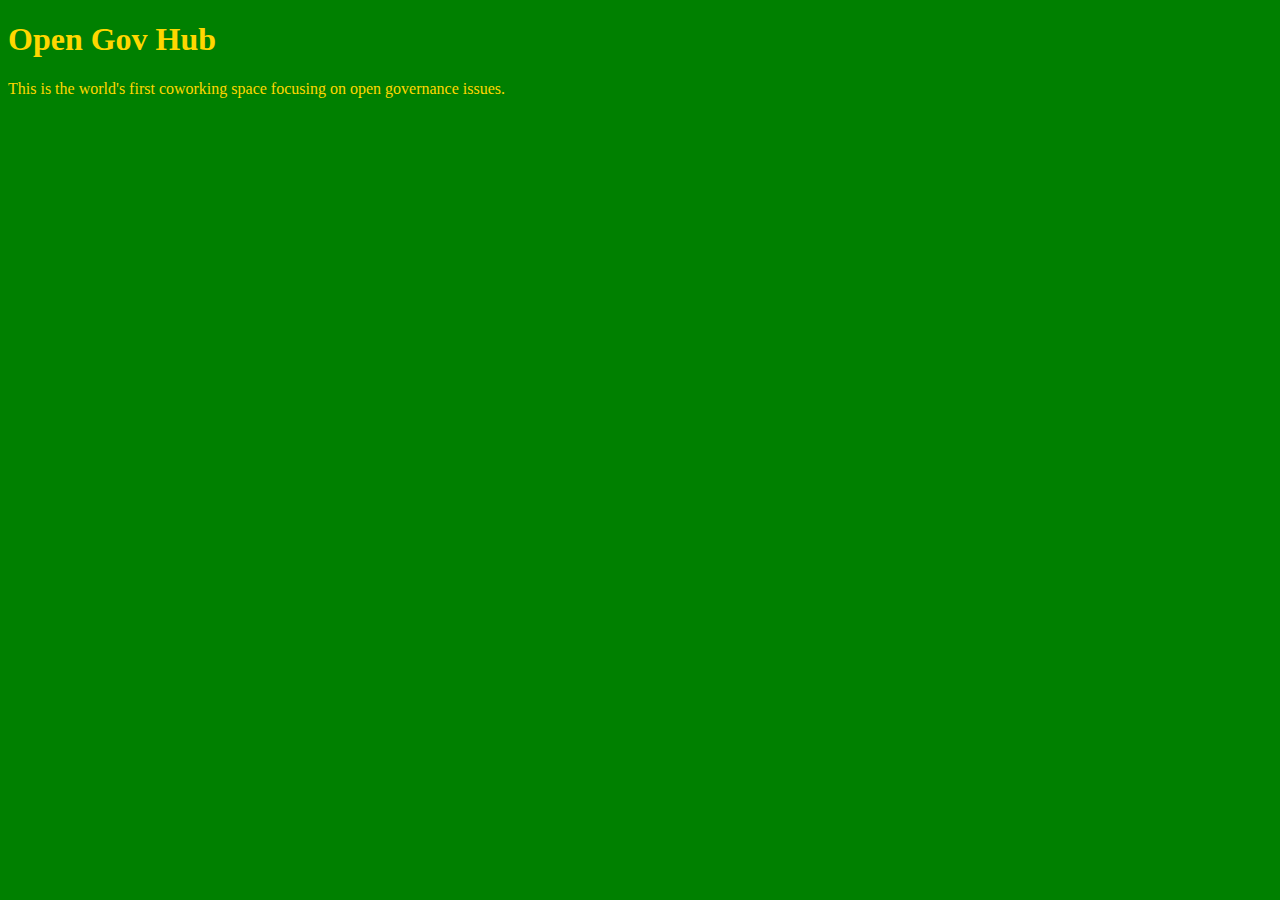
<file: unit_1/index.html>
<!DOCTYPE html>
<html>
	<head>
		<title> OpenGov Hub
		</title>
		<link rel="stylesheet" type="text/css" href="CSS/style.css">
	</head>

	<body>
		<h1> Open Gov Hub </h1>
		<p> This is the world's first coworking space focusing on open governance issues.  </p>
	</body>






</html>
</file>
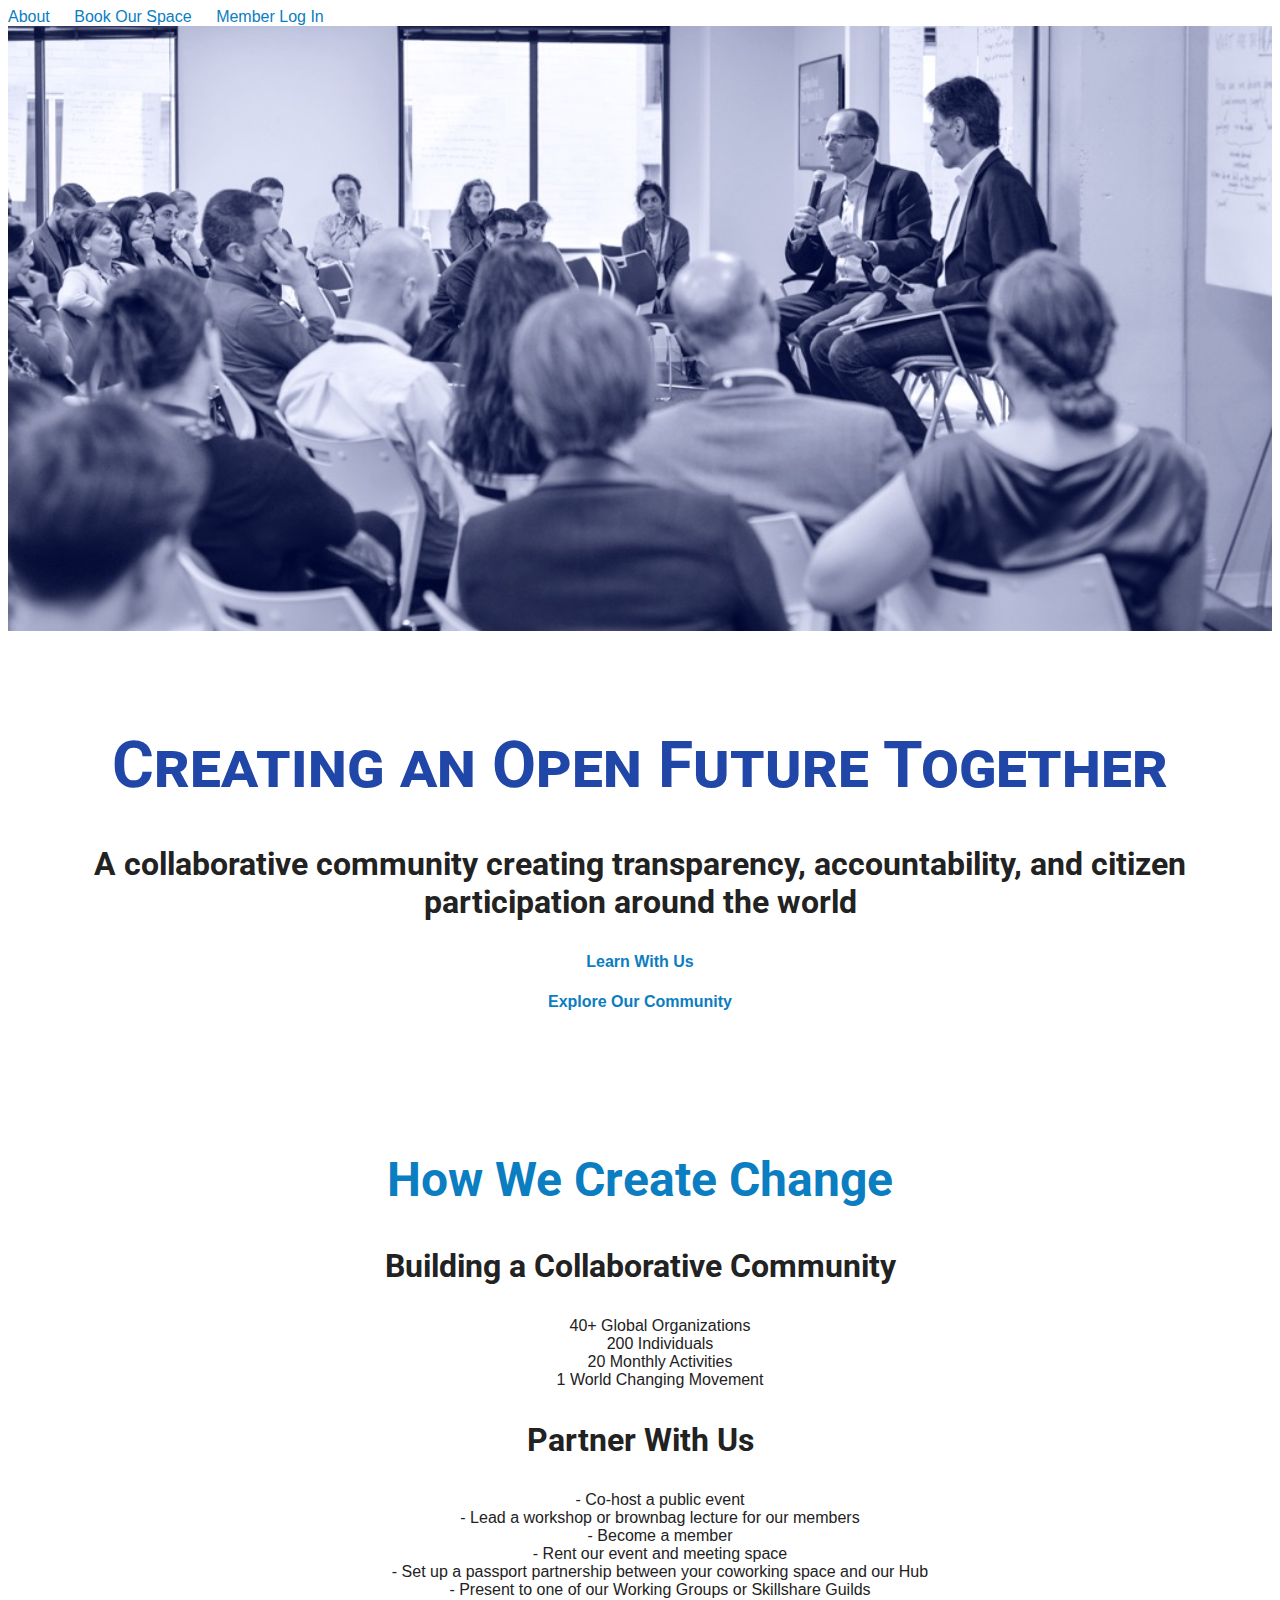
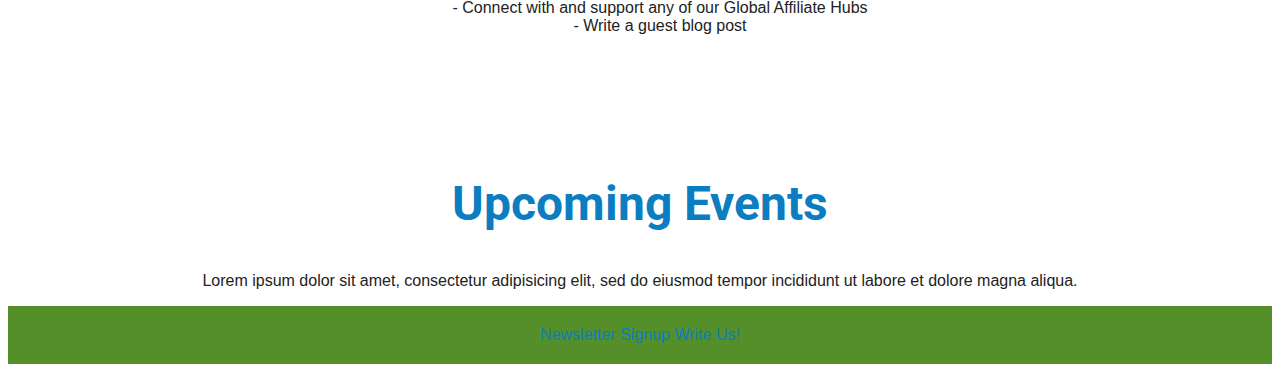
<file: unit_3/index.html>
<!DOCTYPE html>
<html>
<head>
	<title>Open Gov Hub</title>
	<link rel="stylesheet" type="text/css" href="css/style.css">
</head>
<body>
	<header>
		<nav>
			<a href="#">About</a>
			<a href="#">Book Our Space</a>
			<a href="#">Member Log In</a>
		</nav>
	</header>
	<section>
		<img src="images/heroimageogh.jpg" alt="Open Gov Hub panel" title="Open Gov Hub">
		<h1>Creating an Open Future Together</h1>
		<h3 id="slogan">A collaborative community creating transparency, accountability, and citizen participation around the world</h3>
		<div id="calltoaction">
			<h4><a href="#">Learn With Us</a></h4>
			<h4><a href="#">Explore Our Community</a></h4>
		</div>
	</section>
	<section>
		<h2>How We Create Change</h2>
	</section>
		<!-- <aside id="collborationoverview"> -->
	<section>
			<h3>Building a Collaborative Community</h3>
				<ul>
					<li>40+ Global Organizations</li>
					<li>200 Individuals</li>
					<li>20 Monthly Activities</li>
					<li>1 World Changing Movement</li>
				</ul>
	</section>
		<!-- </aside> -->
		<!-- <aside id="partnerwithus"> -->
	<section>
			<h3>Partner With Us</h3>
				<ul>
					<li>- Co-host a public event</li>
					<li>- Lead a workshop or brownbag lecture for our members</li>
					<li>- Become a member</li>
					<li>- Rent our event and meeting space</li>
					<li>- Set up a passport partnership between your coworking space and our Hub</li>
					<li>- Present to one of our Working Groups or Skillshare Guilds</li>
					<li>- Connect with and support any of our Global Affiliate Hubs</li>
					<li>- Write a guest blog post</li>
				</ul>
		<!-- </aside> -->
	</section>
	<section>
		<h2>Upcoming Events</h2>
		<p>Lorem ipsum dolor sit amet, consectetur adipisicing elit, sed do eiusmod
		tempor incididunt ut labore et dolore magna aliqua.</p>
	</section>
	<footer>
		<a href="#">Newsletter Signup</a>
		<a href="mailto:kristi.arbogast@globalintegrity.org">Write Us!</a>
	</footer>
</body>
</html>
</file>
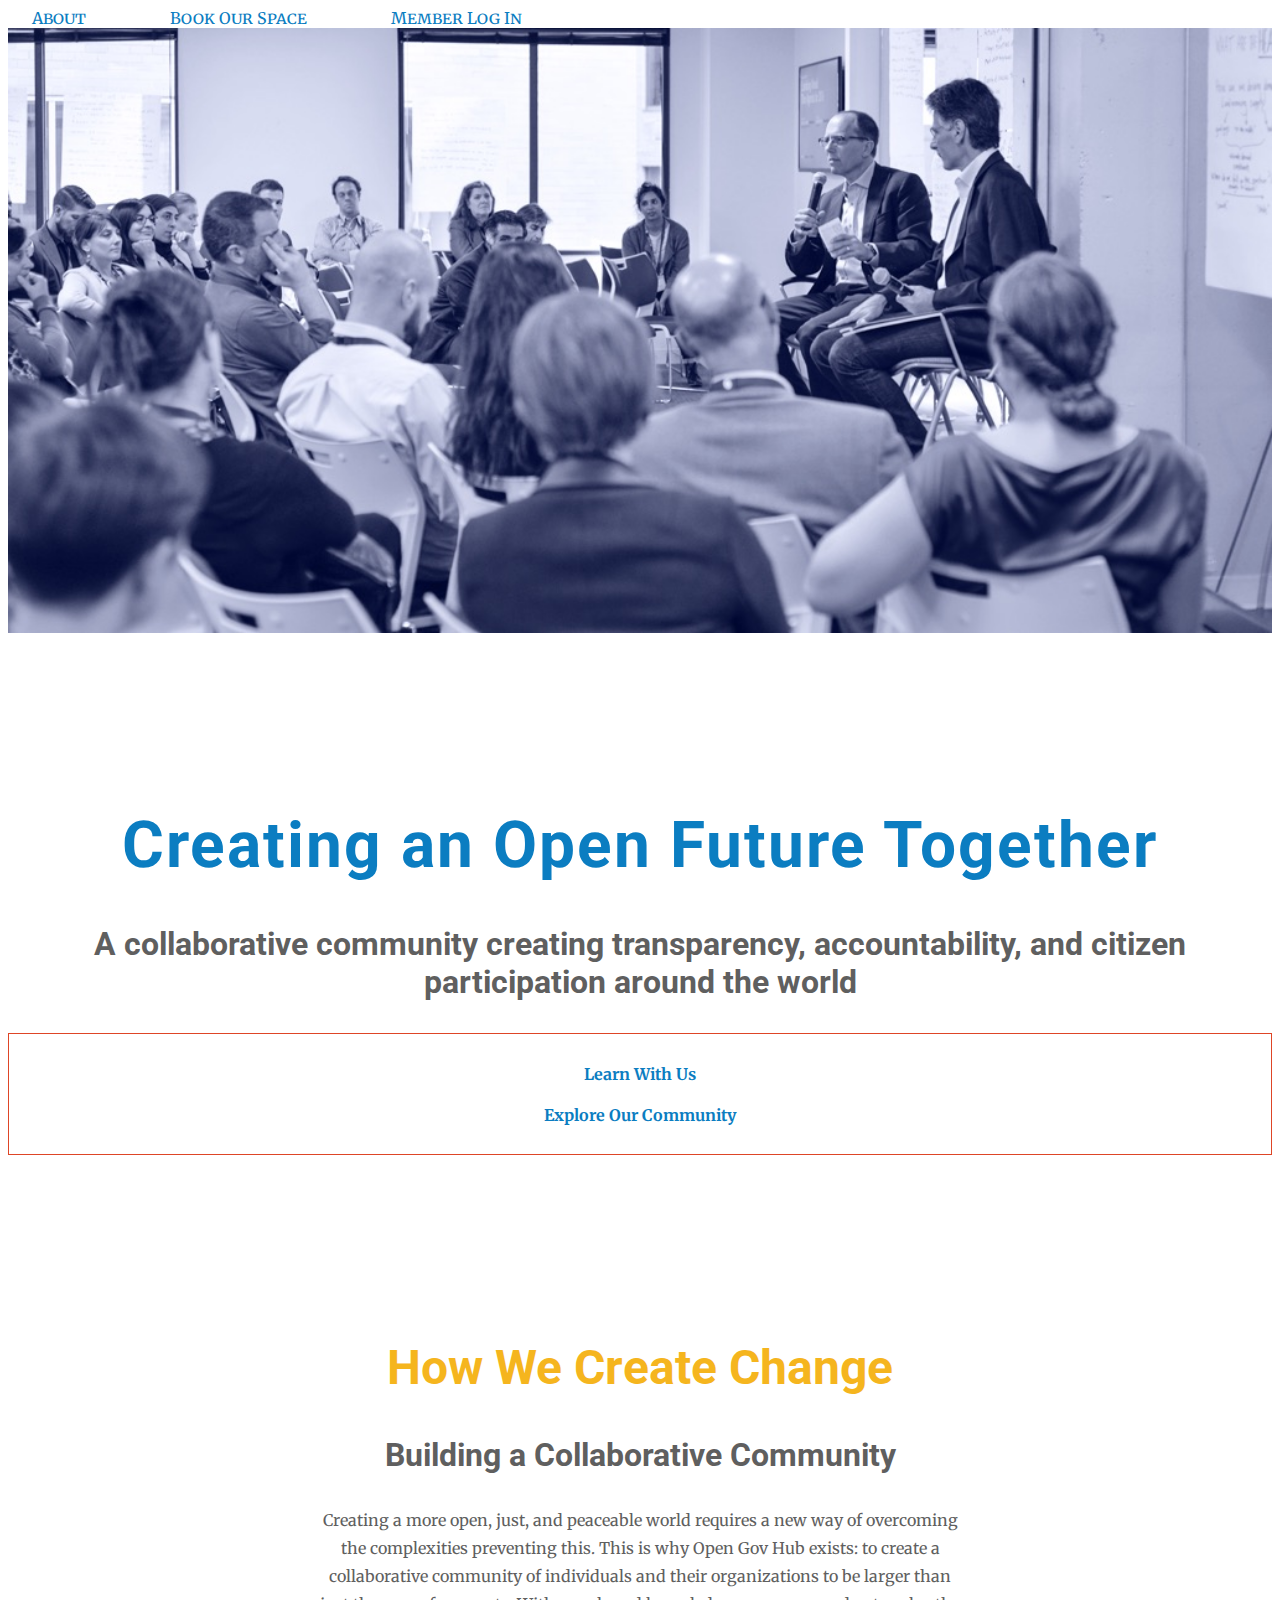
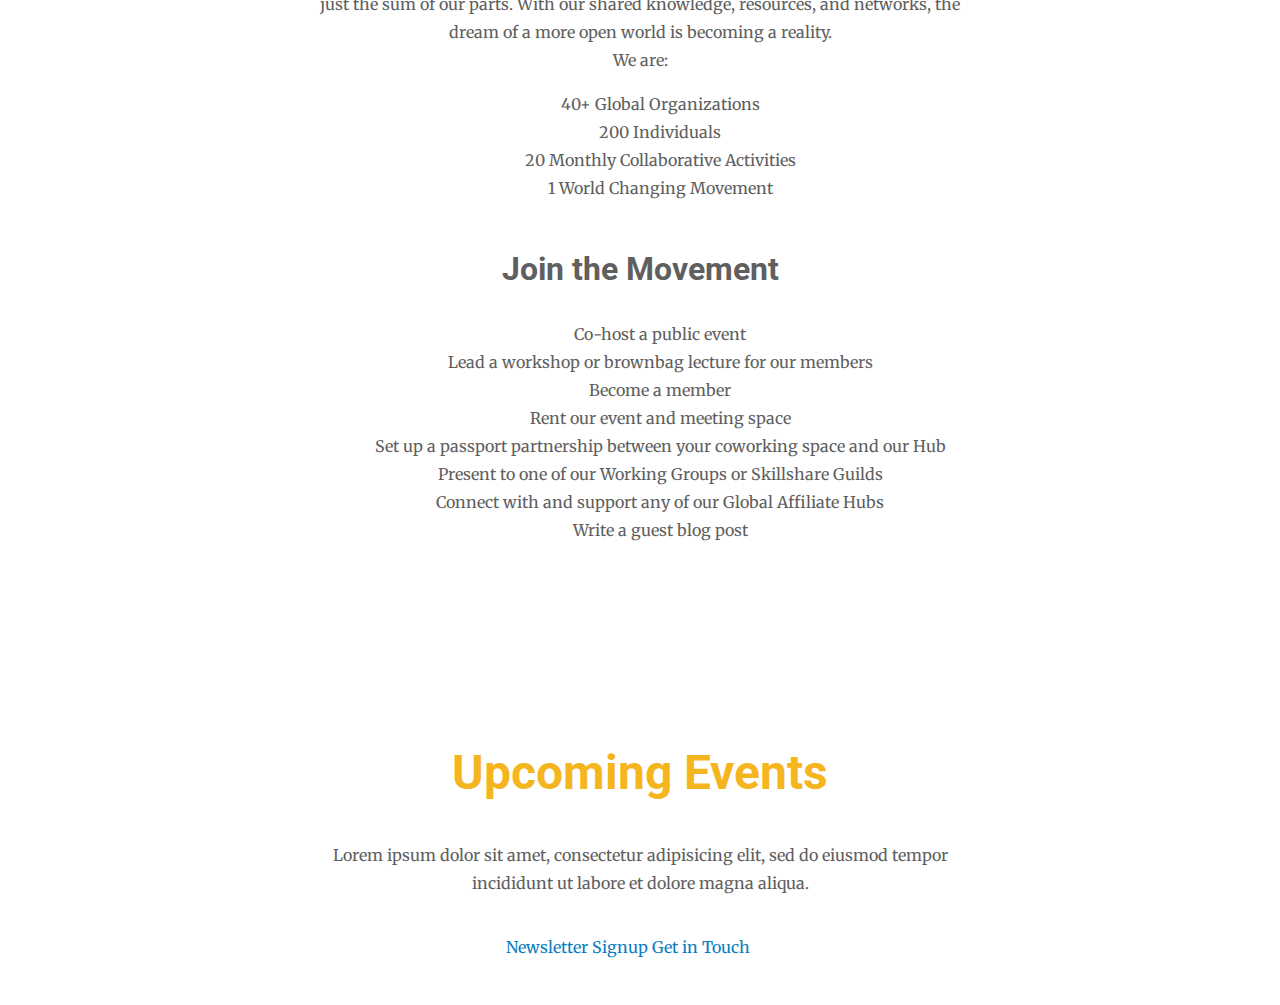
<file: unit_4/index.html>
<!DOCTYPE html>
<html>
<head>
	<title>Open Gov Hub</title>
	<link rel="stylesheet" type="text/css" href="css/style.css">
</head>
<body>
	<header>
		<nav>
			<a href="#">About</a>
			<a href="#">Book Our Space</a>
			<a href="#">Member Log In</a>
		</nav>
	</header>
	<section>
		<img src="images/heroimageogh.jpg" alt="Open Gov Hub panel" title="Open Gov Hub">
		<h1>Creating an Open Future Together</h1>
		<h3 class="slogan">A collaborative community creating transparency, accountability, and citizen participation around the world</h3>
		<div class="calltoaction">
			<h4><a href="#">Learn With Us</a></h4>
			<h4><a href="#">Explore Our Community</a></h4>
		</div>
	</section>
	<section>
		<h2>How We Create Change</h2>
	</section>
	<section>
		<h3>Building a Collaborative Community</h3>
		<p>Creating a more open, just, and peaceable world requires a new way of overcoming the complexities preventing this. This is why Open Gov Hub exists: to create a collaborative community of individuals and their organizations to be larger than just the sum of our parts. With our shared knowledge, resources, and networks, the dream of a more open world is becoming a reality.</p>
		<p>We are:</p>	
			<ul>
				<li>40+ Global Organizations</li>
				<li>200 Individuals</li>
				<li>20 Monthly Collaborative Activities</li>
				<li>1 World Changing Movement</li>
			</ul>
	</section>
	<section>
		<h3>Join the Movement</h3>
			<ul>
				<li>Co-host a public event</li>
				<li>Lead a workshop or brownbag lecture for our members</li>
				<li>Become a member</li>
				<li>Rent our event and meeting space</li>
				<li>Set up a passport partnership between your coworking space and our Hub</li>
				<li>Present to one of our Working Groups or Skillshare Guilds</li>
				<li>Connect with and support any of our Global Affiliate Hubs</li>
				<li>Write a guest blog post</li>
			</ul>
	</section>
	<section>
		<h2>Upcoming Events</h2>
		<p>Lorem ipsum dolor sit amet, consectetur adipisicing elit, sed do eiusmod
		tempor incididunt ut labore et dolore magna aliqua.</p>
	</section>
	<footer>
		<section class="footerlinks">
			<a href="#">Newsletter Signup</a>
			<a href="mailto:kristi.arbogast@globalintegrity.org">Get in Touch</a>
		</section>
	</footer>
</body>
</html>
</file>
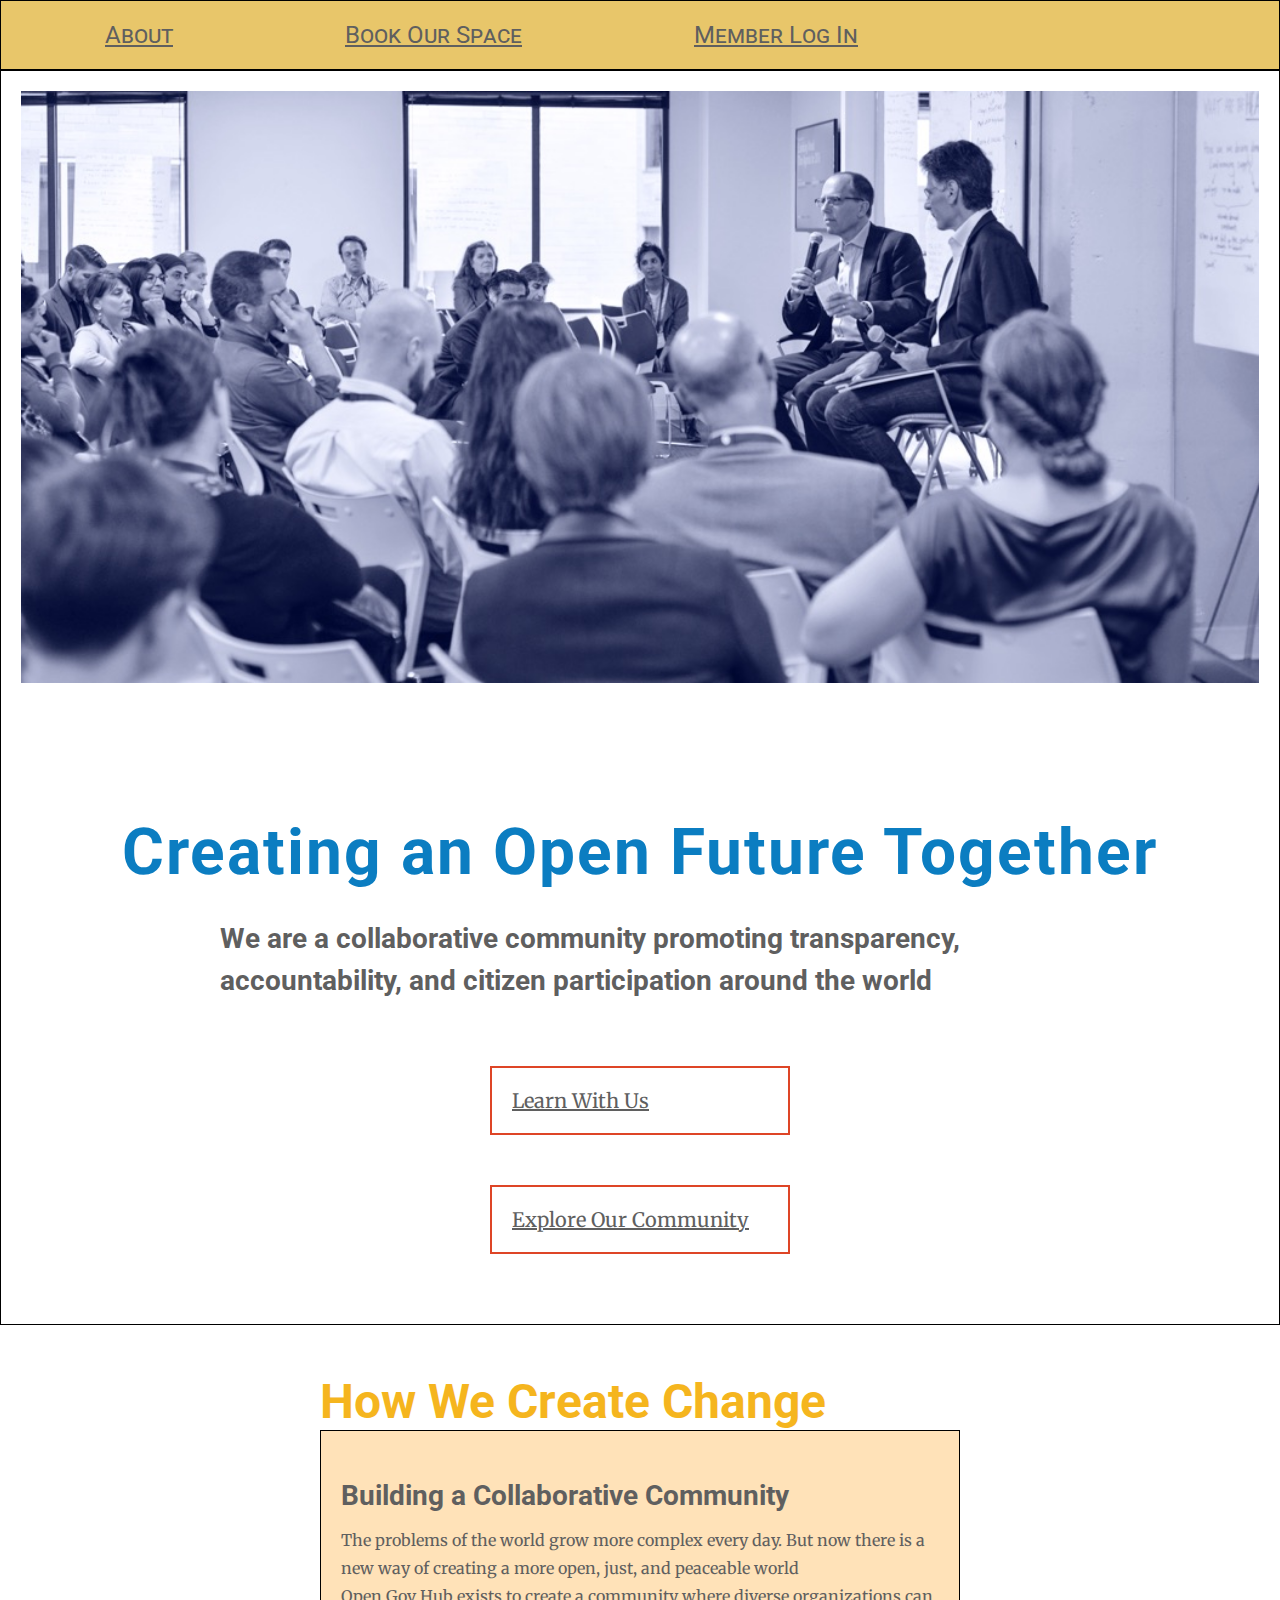
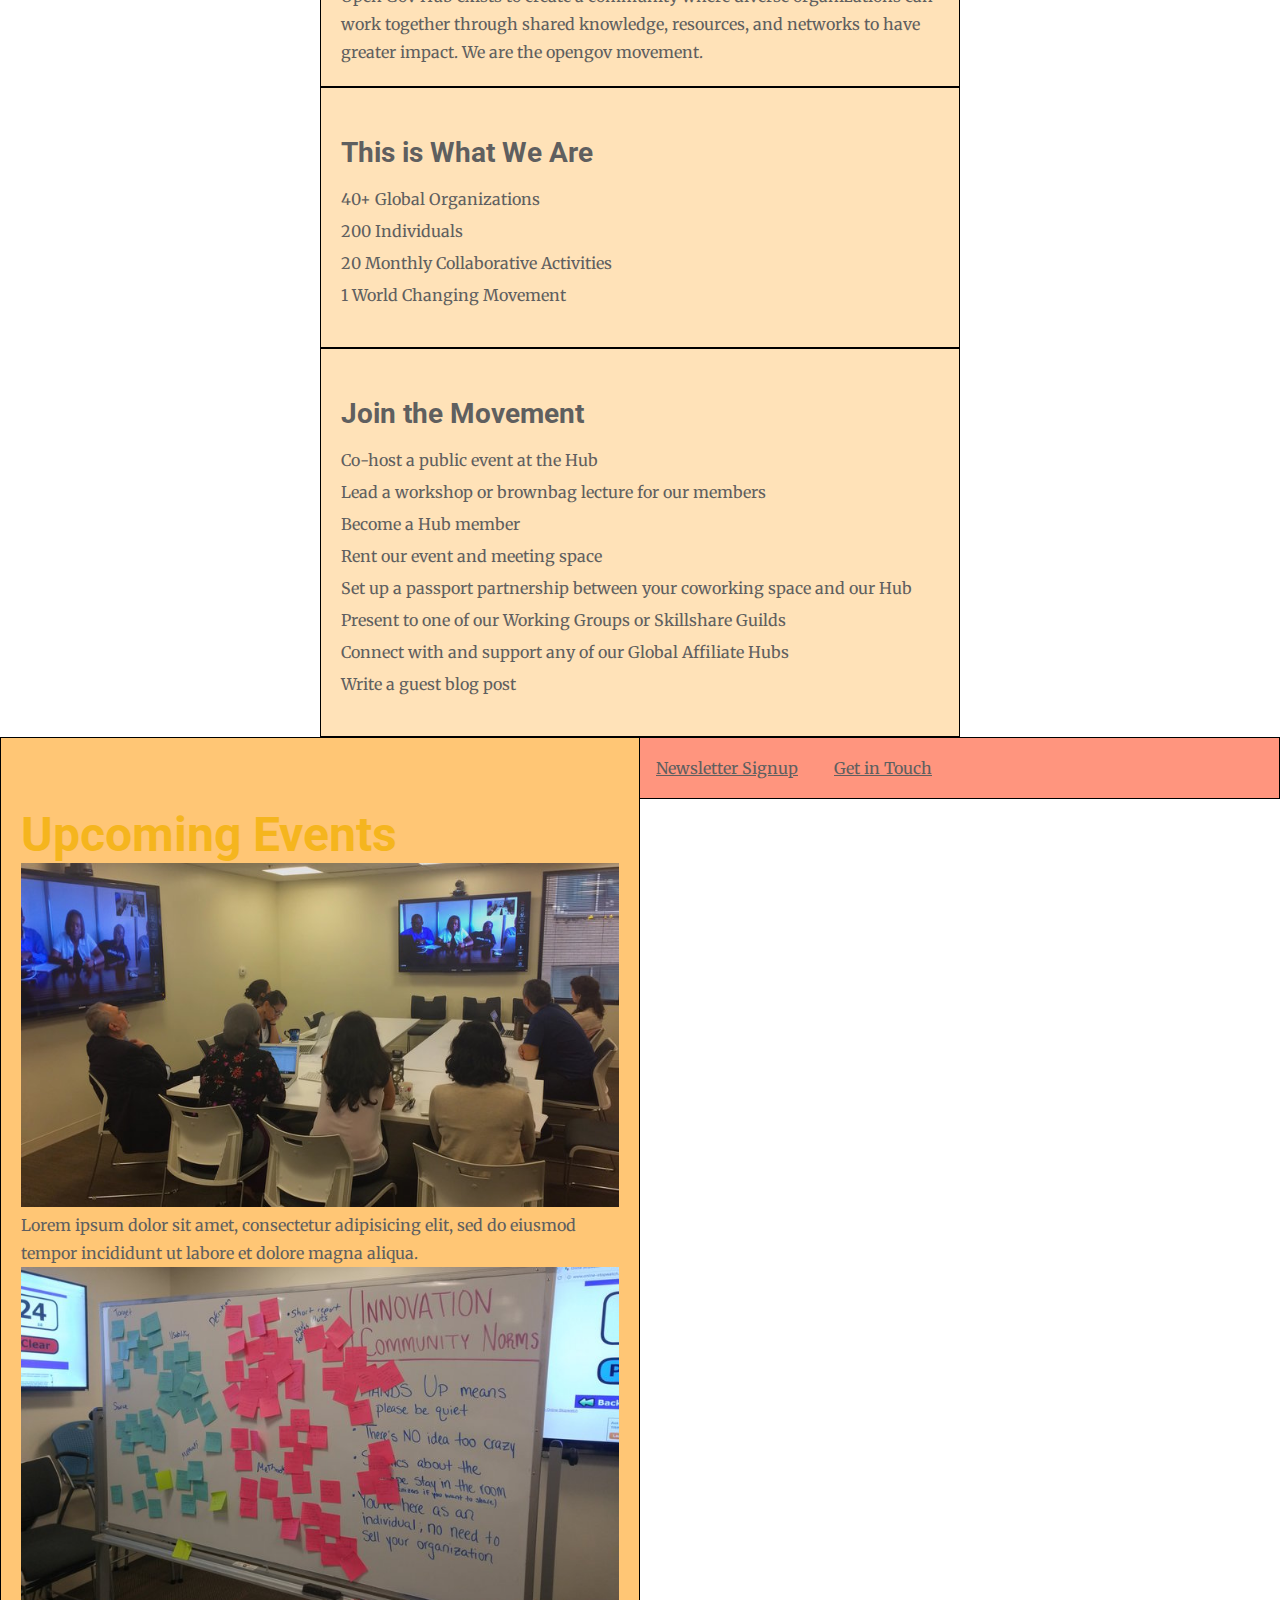
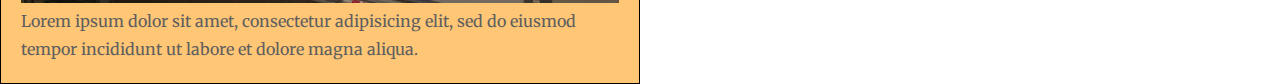
<file: unit_5/index.html>
<!DOCTYPE html>
<html>
<head>
	<title>Open Gov Hub</title>
	<link rel="stylesheet" type="text/css" href="css/style.css">
</head>
<body>
	<nav>
			<a href="#">About</a>
			<a href="#">Book Our Space</a>
			<a href="#">Member Log In</a>
	</nav>
	<header>
		<img src="images/heroimageogh.jpg" alt="Open Gov Hub panel" title="Open Gov Hub">
		<h1>Creating an Open Future Together</h1>
		<h3 class="slogan">We are a collaborative community promoting transparency, accountability, and citizen participation around the world</h3>
		<div class="calltoaction">
			<a href="#">Learn With Us</a>
		</div>
		<div class="calltoaction">
			<a href="#">Explore Our Community</a>
		</div>
	</header>
	<main>
		<h2>How We Create Change</h2>
		<section>
			<h3>Building a Collaborative Community</h3>
			<p>The problems of the world grow more complex every day. But now there is a new way of creating a more open, just, and peaceable world </p>
			<p>Open Gov Hub exists to create a community where diverse organizations can work together through shared knowledge, resources, and networks to have greater impact. We are the opengov movement.</p>
		</section>
		<section>
			<h3>This is What We Are</h3>	
			<ul>
				<li>40+ Global Organizations</li>
				<li>200 Individuals</li>
				<li>20 Monthly Collaborative Activities</li>
				<li>1 World Changing Movement</li>
			</ul>
		</section>
		<section>
			<h3>Join the Movement</h3>
			<ul>
				<li>Co-host a public event at the Hub</li>
				<li>Lead a workshop or brownbag lecture for our members</li>
				<li>Become a Hub member</li>
				<li>Rent our event and meeting space</li>
				<li>Set up a passport partnership between your coworking space and our Hub</li>
				<li>Present to one of our Working Groups or Skillshare Guilds</li>
				<li>Connect with and support any of our Global Affiliate Hubs</li>
				<li>Write a guest blog post</li>
			</ul>
		</section>
	</main>
	<aside>
		<h2>Upcoming Events</h2>
		<div>
			<img src="images/kampalaexchange.jpg" alt="KampalaHubExchange" title="Kampala Hub Exchange">
			<p>Lorem ipsum dolor sit amet, consectetur adipisicing elit, sed do eiusmod
			tempor incididunt ut labore et dolore magna aliqua.</p>
		</div>
		<div>
			<img src="images/fakenewssprint.jpg" alt="Fake News Innovation Sprint" title="Fake News Innovation Sprint">
			<p>Lorem ipsum dolor sit amet, consectetur adipisicing elit, sed do eiusmod
			tempor incididunt ut labore et dolore magna aliqua.</p>
		</div>
	</aside>
	<footer>
			<a href="#">Newsletter Signup</a>
			<a href="mailto:kristi.arbogast@globalintegrity.org">Get in Touch</a>
	</footer>
</body>
</html>
</file>
<file: unit_1/CSS/style.css>
body {
	background-color: green;
}
h1, p {
	color: gold;
}
</file>
<file: unit_3/css/style.css>
@import url('https://fonts.googleapis.com/css?family=Roboto');


* {
	padding: 0
	margin: 0;
}
body {
	background-color: white;
	color: #222;
	font-family: Helvetica;
	font-size: 1em; 
}
nav a {
	color: rgb(11, 125, 193);
	margin-right: 20px;
}
a { 
	color: rgb(11, 125, 193);
	text-decoration: none;
}
h1 {
	color: #2046A8;
	font-family: 'Roboto', sans-serif;
	font-weight: 'black 900';
	font-variant: small-caps;
	font-size: 4em;
	text-align: center;
	padding-top: 50px;
}
h2{
	color:rgb(11,125,193);  
	font-family: 'Roboto', sans-serif;
	font-weight: 'medium 500';
	font-size: 3em;
	padding-top: 100px;
}
h3 {
	font-family: 'Roboto', sans-serif;
	font-weight: 'regular 400';
	font-size: 2em;
}
img {
	width: 100%;
}
section{
	text-align: center;
}
ul{
	text-align: center;
	list-style-type: none;
	padding-top: 100px
	padding-bottom: 20px;
}
footer{
	background-color: #548F2A;
	padding: 20px;
	text-align: center;
}
.slogan{
	font-size: 20px;
	font-style: italic;
	text-align: center
	padding-top: 50px 20px 20px 20px;
}
.calltoaction{
	font-size: 18px;
	text-align: center;
	padding: 30px 30px 50px;
}
/*#collborationoverivew{*/
	float: left;
}
/*#partnerwithus{*/
	float: right;
}
</file>
<file: unit_4/css/style.css>
@import url('https://fonts.googleapis.com/css?family=Roboto');
@import url('https://fonts.googleapis.com/css?family=Merriweather');

* {
	padding: 0
	margin: 0;
}
body {
	background-color: white;
	color: #5F5F5F;
	font-family: 'Merriweather', Times;
	font-variant: 'light 300'
	font-size: 16px; /*16px=1em */
}
nav a {
	color: ##f5b51e;
	font-variant: small-caps;
	text-align: right;
	padding: 1.5em;
	margin-right: 2em;
}
a { 
	color: rgb(11, 125, 193);
	text-decoration: none;
}
h1 {
	color: #0b7dc1;
	font-family: 'Roboto', sans-serif;
	font-weight: 'black 900';
	letter-spacing: 2px;
	font-size: 4em;
	text-align: center;
	padding-top: 2em;
}
h2{
	color: #f5b51e;  
	font-family: 'Roboto', sans-serif;
	font-weight: 'medium 500';
	font-size: 3em;
	padding-top: 3em;
}
h3 {
	color: ##053e5f;
	font-family: 'Roboto', sans-serif;
	font-weight: 'regular 400';
	font-size: 2em;
	text-align: center;
}
p {
	width: 40em;
	line-height: 1.75em;
	margin: auto;
}
img {
	width: 100%;
}
section{
	text-align: center;
}
ul{
	line-height: 1.75em;
	text-align: center;
	list-style-type: none;
	padding-bottom: 1em;
}
footer{
	background-color: ##5F5F5F;
	padding: 2.5em;
	text-align: center;
}
.slogan{
	text-align: center
	padding-top: 4em 1em 1em 1em;
}
.calltoaction{
	font-family: 'Merriweather', Times;
	font-weight: 'light 300'
	font-size: 1.5em;
	color: #5F5F5F;
	text-align: center;
	padding: .5em;
	border: solid;
	border-color: #de4526;
	border-width: 1px;
}
.footerlinks{
	margin-right: 1.5em;
}
</file>
<file: unit_5/css/style.css>
@import url('https://fonts.googleapis.com/css?family=Roboto');
@import url('https://fonts.googleapis.com/css?family=Merriweather');

* {
	padding: 0;
	margin: 0;
	box-sizing: border-box;
}
header {
    background-color: ##FFED74;
    border: 1px black solid;
    padding: 20px;
}
main {
	width: 40em;
	margin: auto;
}
body {
	/*background-color: white;*/
	color: #5F5F5F;
	font-family: 'Merriweather', Times;
	font-variant: 'light 300';
	font-size: 16px; /*16px=1em */
	}
nav {
	background-color: #E8C66A;
    border: 1px black solid;
    padding: 20px;
}
nav a {
	font-family: 'Roboto', sans-serif;
	font-weight: 'regular 400';
	font-size: 1.5em;
	color: ##f5b51e;
	font-variant: small-caps;
	text-align: right;
	padding: 1.5em;
	margin: 2em;
}
a { 
	font-family: 'Merriweather', Times;
	font-variant: 'light 300';
	color: #5F5F5F;
	text-decoration: underline;
}
h1 {
	color: #0b7dc1;
	font-family: 'Roboto', sans-serif;
	font-weight: 'black 900';
	letter-spacing: 2px;
	font-size: 4em;
	padding-top: 2em;
	/*width: 40em;*/
	text-align: center;
}
h2{
	color: #f5b51e;  
	font-family: 'Roboto', sans-serif;
	font-weight: 'medium 500';
	font-size: 3em;
	padding-top: 1em;
}
h3 {
	color: ##053e5f;
	font-family: 'Roboto', sans-serif;
	font-weight: 'regular 400';
	font-size: 1.75em;
	padding: 1em 1em .5em 0;
}
p {
	line-height: 1.75em;
	font-size: 1em;
}
img {
	width: 100%;
}

ul{
	line-height: 2em;
	/* text-align: center; */
	list-style-type: none;
	padding: 0 0 1em;
	font-size: 1em;
}
section {
	background-color: #FFE2B8;
    border: 1px black solid;
    padding: 20px;
}
aside {
	background-color: #FFC675;
    border: 1px black solid;
    padding: 20px;
    float: left;
    width: 40em;
}
footer{
	background-color: #ff957e;
    border: 1px black solid;
    padding: 20px;
}
footer a {
	padding: 1em;
}
.slogan{
	line-height: 1.5em;
	padding-top: 4em 1em 1em 1em;
	width: 30em;
	margin: auto;
}
.calltoaction{
	font-family: 'Merriweather', Times;
	font-weight: 'light 300';
	font-size: 1.25em;
	padding: 1em;
	border: solid; 
	border-color: #de4526;
	border-width: 2px;
	/*background: #de4526;*/
	width: 15em;
	margin: 2.5em auto 2.5em auto;
}
/*#calltoaction2{*/
	font-family: 'Merriweather', Times;
	font-weight: 'light 300';
	font-size: 1.5em;
	padding: 1em;
	border: solid;
	border-color: #de4526;
	border-width: 2px;
	width: 15em;
	margin: 2.5em auto 2.5em auto;
}
/*.events{*/
	float: left;
	width: 40em;
	padding: 1em;

}
.events img {
	width: 30%;
}
.events p {
	width: 28em;
}
/*#change {*/
    width: 40em;
    margin: auto;
}

#calltoaction1 a {
    border: #de4526 2px solid;
    color: inherit;
    display: block;
    padding: 2em;
    margin: 1em;
}
</file>
